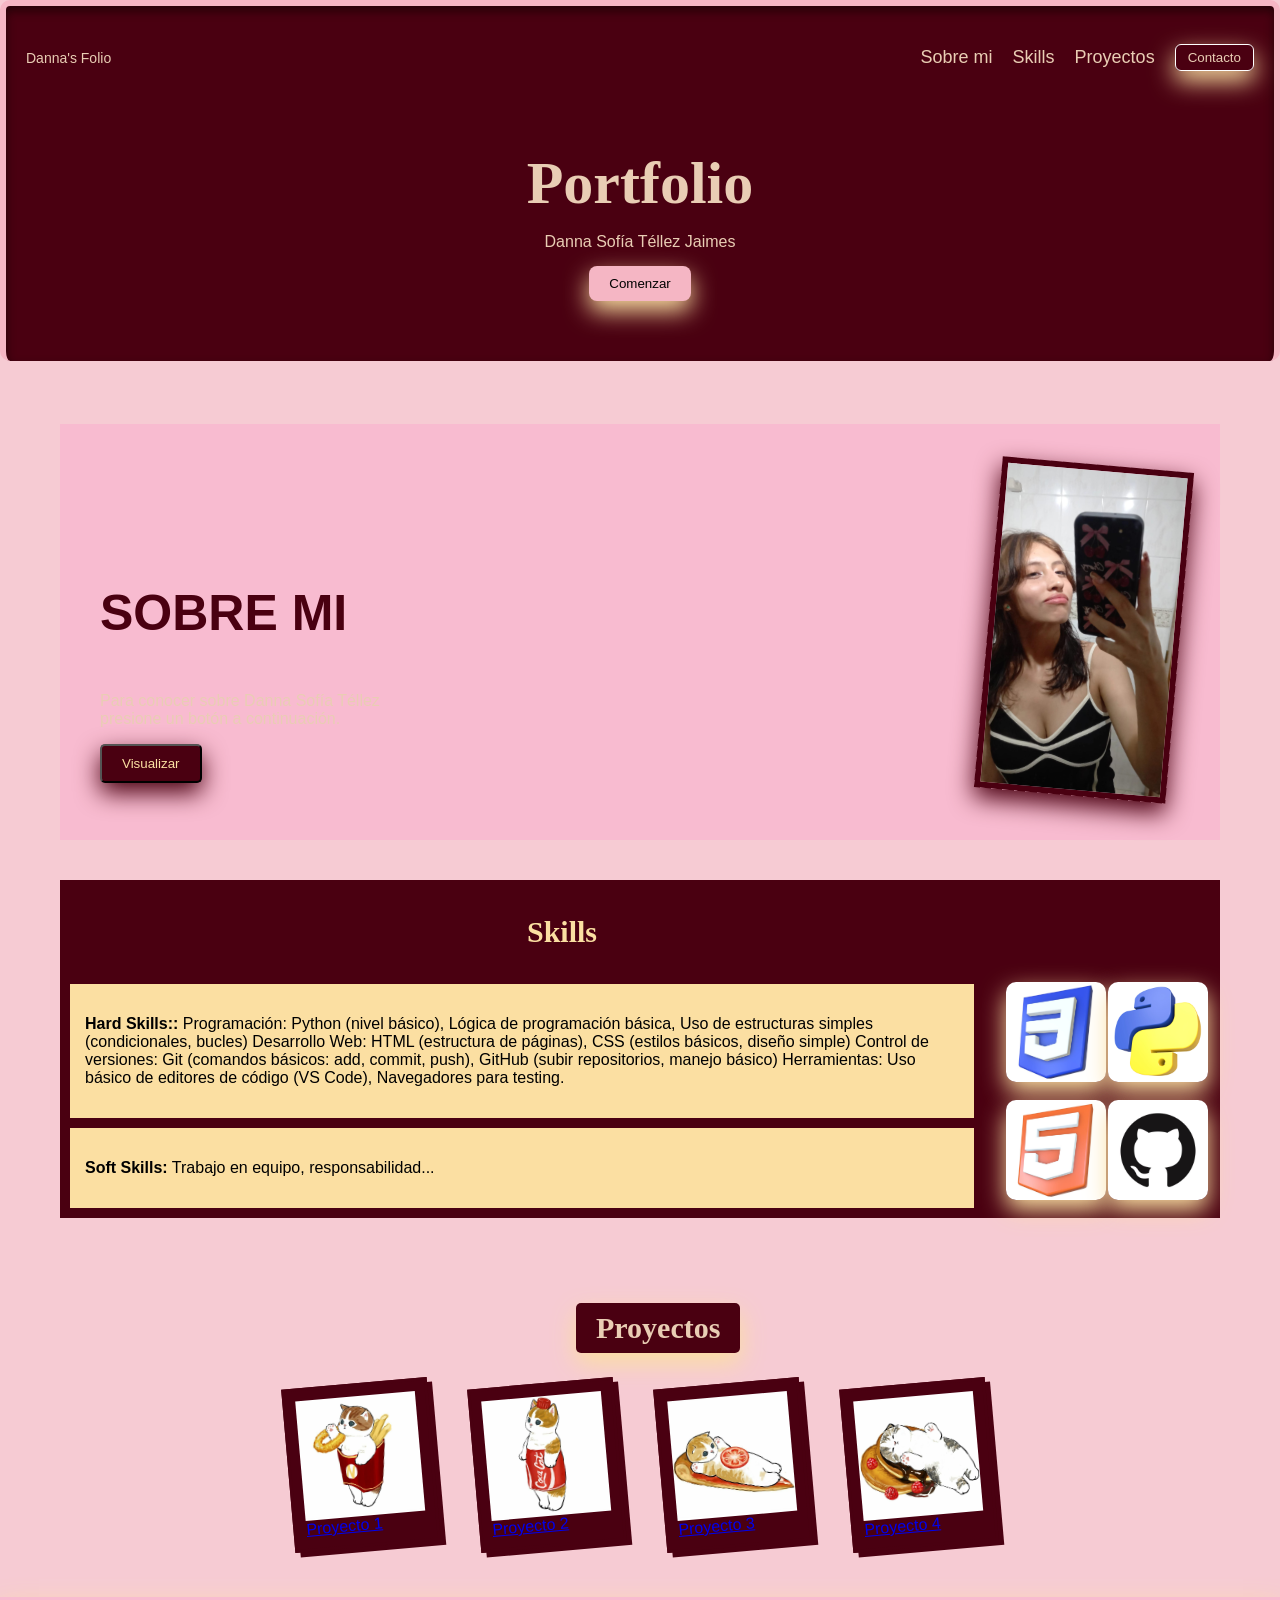
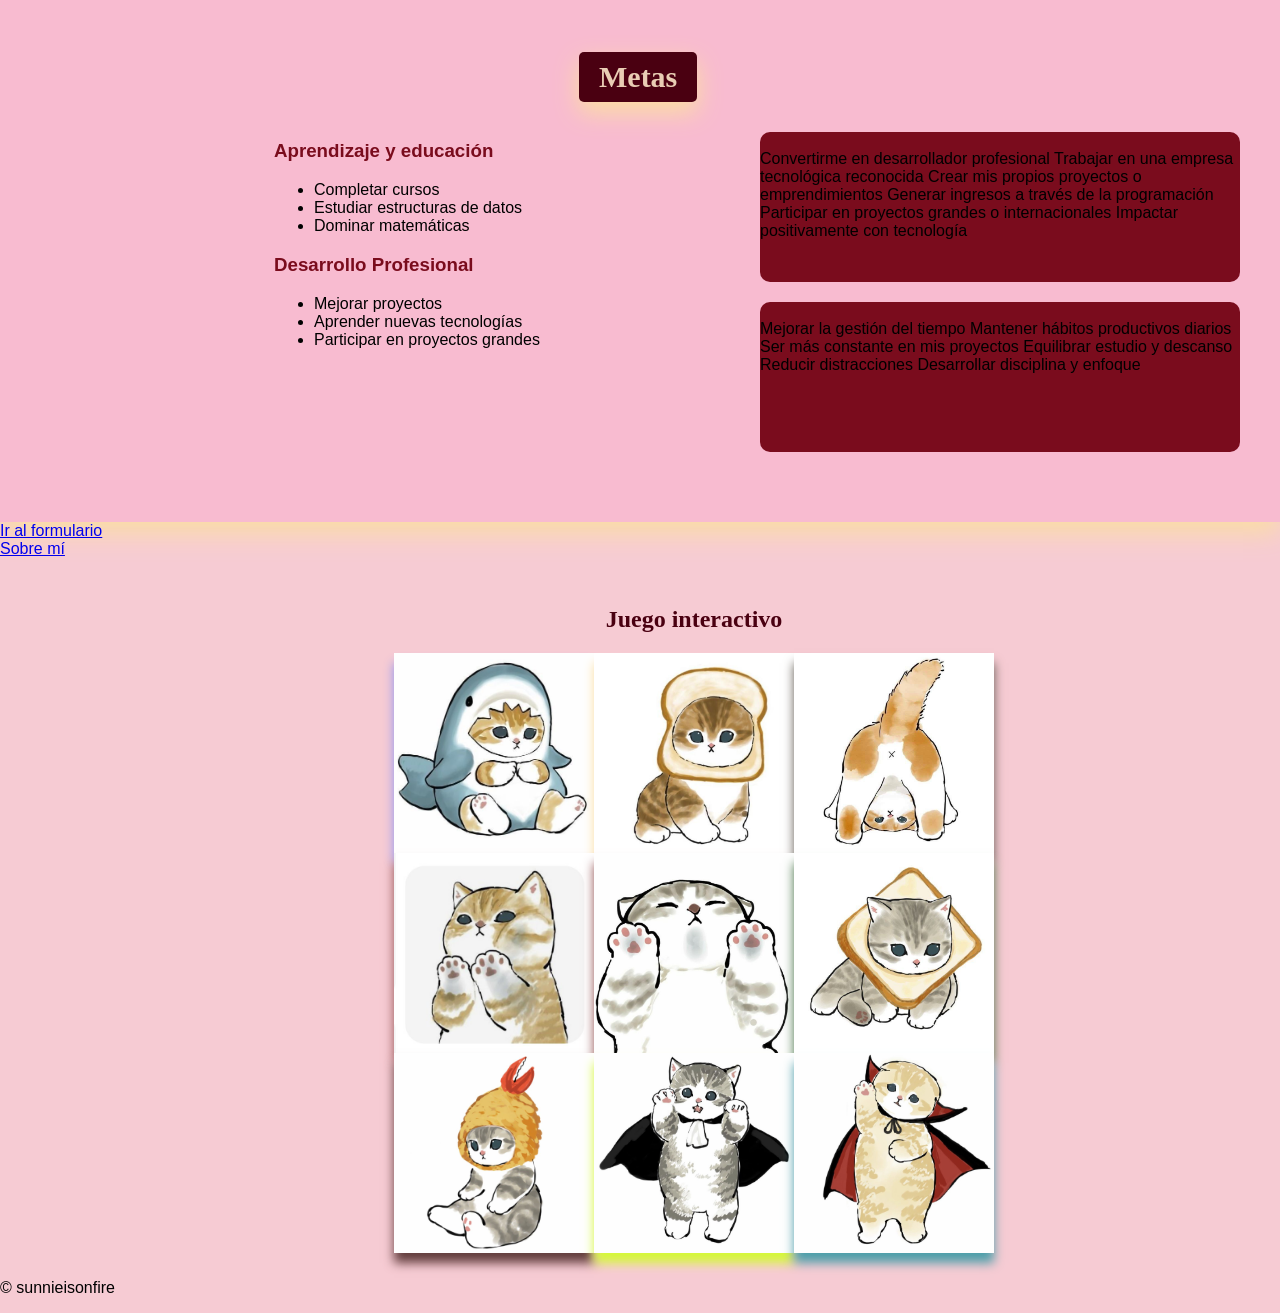
<file: index.html>
<!DOCTYPE html>
<html lang="es">

<head>
    <meta charset="UTF-8">
    <title>Portfolio</title>
    <link rel="stylesheet" href="style1.css">
</head>

<body>
    <main>
        <header class="hero">
            <nav class="navbar">
                <div class="logo">Danna's Folio</div>
                <ul class="menu">
                    <li><a href="#about">Sobre mi</a></li>
                    <li><a href="#skills-section">Skills</a></li>
                    <li><a href="#proyectos">Proyectos</a></li>
                    <li><button class="btn-nav"><a href="formulario.html">Contacto</a></button></li>
                </ul>
            </nav>

            <!-- CONTENIDO -->
            <div class="hero-content">
                <h1>Portfolio</h1>
                <p>Danna Sofía Téllez Jaimes</p>
                <button button onclick="window.location.href='#about'" class="btn-main">Comenzar</button>
            </div>

        </header>
        <section id="about">

            <!-- SOBRE MI -->
            <div class="about-card">
                <div class="text">
                    <h3>SOBRE MI</h3>
                    <p>Para conocer sobre Danna Sofía Téllez presione un botón a continuación.</p>
                    <button onclick="location.href='sobre-mi.html'" class="btn">Visualizar</button>
                </div>

                <div class="photo">
                    <img src="img/sobre-mi.jpg" alt="foto sobre mi">
                </div>
            </div>

            <!-- SKILLS -->
            <div id="skills-section">

                <div class="skills">
                    <h2>Skills</h2>
                    <div class="skills-box">
                        <p><strong>Hard Skills::</strong> Programación: Python (nivel básico), Lógica de programación
                            básica, Uso de estructuras simples (condicionales, bucles)
                            Desarrollo Web: HTML (estructura de páginas), CSS (estilos básicos, diseño simple)
                            Control de versiones: Git (comandos básicos: add, commit, push), GitHub (subir repositorios,
                            manejo básico)
                            Herramientas: Uso básico de editores de código (VS Code), Navegadores para testing.</p>
                    </div>
                    <div class="skills-box">
                        <p><strong>Soft Skills:</strong> Trabajo en equipo, responsabilidad...</p>
                    </div>
                </div>

                <div class="decor">
                    <div><img src="img/css.jpg" alt="CSS"></div>
                    <div><img src="img/python.jpg" alt="Python"></div>
                    <div><img src="img/html.jpg" alt="HTML"></div>
                    <div><img src="img/git.jpg" alt="GitHub"></div>
                </div>

            </div>

        </section>

        <section id="proyectos">
            <h2 class="titulo">Proyectos</h2>

            <div class="cards">
                <div class="card">
                    <img src="img/kit1.jpg" alt=""><a href="https://github.com/sunisonfire/examen-GitHub.git">Proyecto 1</a>
                </div>
                <div class="card">
                    <img src="img/kit2.jpg" alt=""><a href="https://github.com/sunisonfire/examen-GitHub.git">Proyecto 2</a>
                </div>
                <div class="card">
                    <img src="img/kit3.jpg" alt=""><a href="https://github.com/sunisonfire/examen-GitHub.git">Proyecto 3</a>
                </div>
                <div class="card">
                    <img src="img/kit4.jpg" alt=""><a href="https://github.com/sunisonfire/examen-GitHub.git">Proyecto 4</a>
                </div>
            </div>
        </section>

        <section class="metas">
            <h2 class="titulo">Metas</h2>

            <div class="contenido">
                <div class="texto">
                    <h3>Aprendizaje y educación</h3>
                    <ul>
                        <li>Completar cursos</li>
                        <li>Estudiar estructuras de datos</li>
                        <li>Dominar matemáticas</li>
                    </ul>

                    <h3>Desarrollo Profesional</h3>
                    <ul>
                        <li>Mejorar proyectos</li>
                        <li>Aprender nuevas tecnologías</li>
                        <li>Participar en proyectos grandes</li>
                    </ul>
                </div>

                <div class="imagenes">
                    <div class="box"><br>Convertirme en desarrollador profesional
                        Trabajar en una empresa tecnológica reconocida
                        Crear mis propios proyectos o emprendimientos
                        Generar ingresos a través de la programación
                        Participar en proyectos grandes o internacionales
                        Impactar positivamente con tecnología</div>
                    <div class="box"><br>Mejorar la gestión del tiempo
                        Mantener hábitos productivos diarios
                        Ser más constante en mis proyectos
                        Equilibrar estudio y descanso
                        Reducir distracciones
                        Desarrollar disciplina y enfoque</div>
                </div>
            </div>
        </section>

        <section>
            <a href="formulario.html">Ir al formulario</a>
        </section>

        <section>
            <a href="sobre-mi.html">Sobre mí</a>
        </section>
        <br>
        <section id="rude">
            <h1> Juego interactivo </h1>
            <img src="/img/cutie1.jpg" alt="Cutie 1" id="cutie1">
            <img src="/img/cutie2.jpg" alt="Cutie 2" id="cutie2">
            <img src="/img/cutie3.jpg" alt="Cutie 3" id="cutie3">
            <img src="/img/cutie4.jpg" alt="Cutie 4" id="cutie4">
            <img src="/img/cutie5.jpg" alt="Cutie 5" id="cutie5">
            <img src="/img/cutie6.jpg" alt="Cutie 6" id="cutie6">
            <img src="/img/cutie7.jpg" alt="Cutie 7" id="cutie7">
            <img src="/img/cutie8.jpg" alt="Cutie 8" id="cutie8">
            <img src="/img/cutie9.jpg" alt="Cutie 9" id="cutie9">
        </section>
    </main>
    <footer>
        <p>&copy; sunnieisonfire</p>
    </footer>
</body>

</html>
</file>
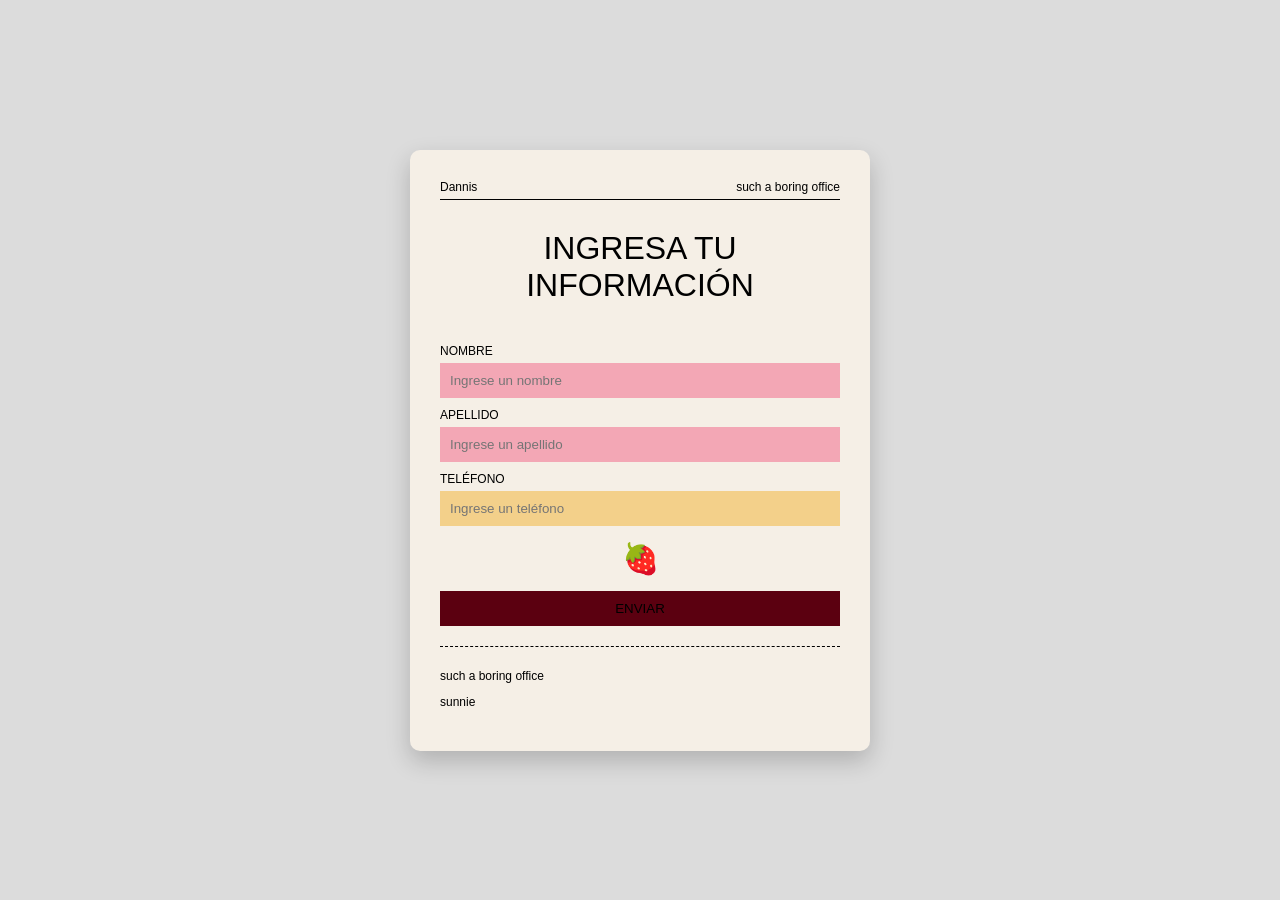
<file: formulario.html>
<!DOCTYPE html>
<html lang="es">

<head>
    <meta charset="UTF-8">
    <title>Formulario</title>
    <link rel="stylesheet" href="style2.css">
</head>

<body>

    <div class="contenedor">

        <div class="hoja">
            <div class="top">
                <span>Dannis</span>
                <span>such a boring office</span>
            </div>

            <h1>INGRESA TU INFORMACIÓN</h1>

            <form>
                <label>NOMBRE</label>
                <input type="text" placeholder="Ingrese un nombre">

                <label>APELLIDO</label>
                <input type="text" placeholder="Ingrese un apellido">

                <label>TELÉFONO</label>
                <input type="text" class="telefono" placeholder="Ingrese un teléfono">

                <div class="emoji">🍓</div>

                
                <button onclick="window.location.href='gracias.html'">ENVIAR</button>
            </form>

            <div class="bottom">
                <p>such a boring office</p>
                <p>sunnie</p>
            </div>
        </div>


    </div>

</body>

</html>
</file>
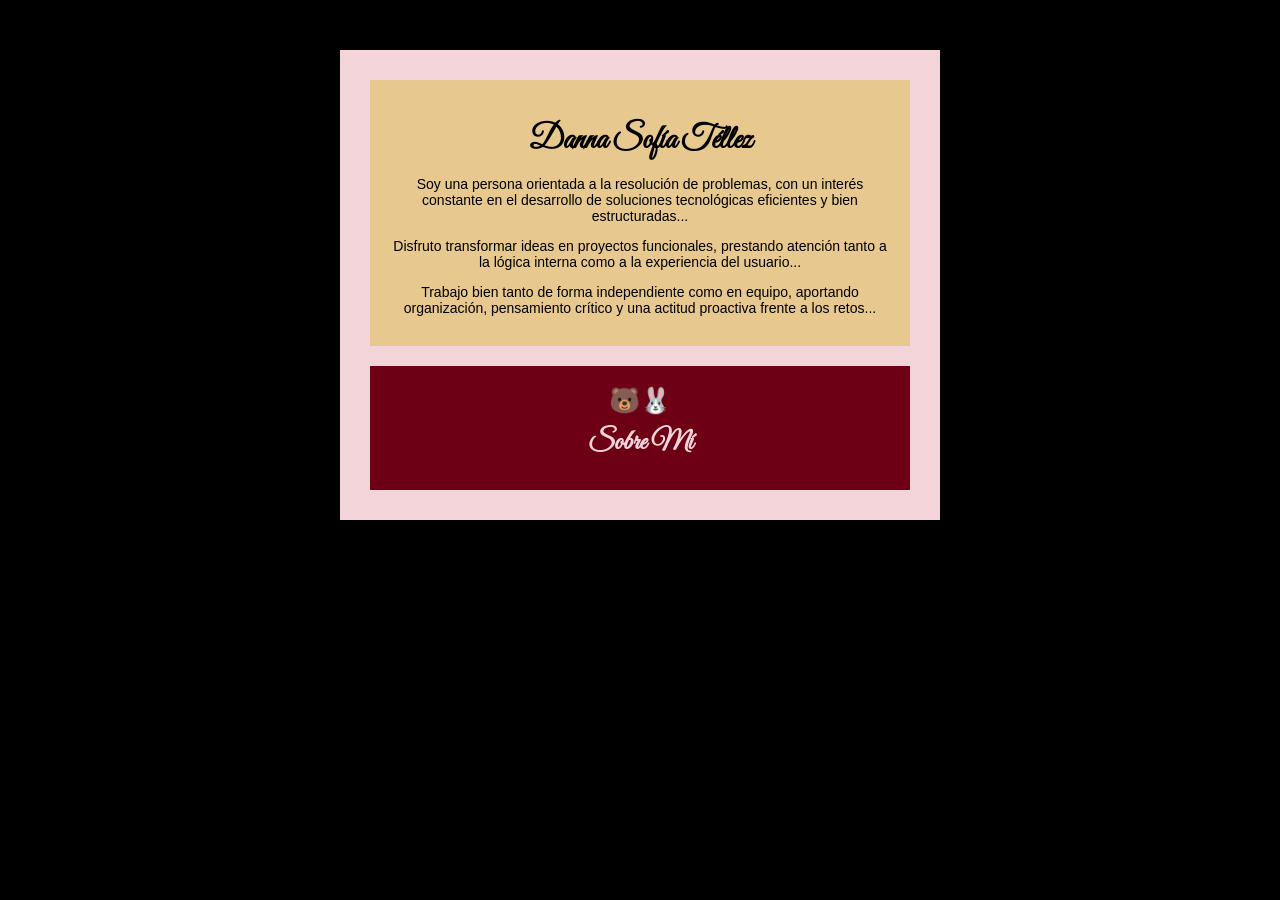
<file: sobre-mi.html>
<!DOCTYPE html>
<html lang="es">

<head>
    <meta charset="UTF-8">
    <title>Sobre mí</title>
    <link rel="stylesheet" href="style3.css">

    <!-- Fuente elegante -->
    <link href="https://fonts.googleapis.com/css2?family=Great+Vibes&display=swap" rel="stylesheet">
</head>

<body>

    <div class="contenedor">

        <!-- capas fondo -->
        <div class="capa capa1"></div>
        <div class="capa capa2"></div>

        <div class="tarjeta">

            <div class="contenido">
                <h1>Danna Sofía Téllez</h1>

                <p>
                    Soy una persona orientada a la resolución de problemas, con un interés constante en el desarrollo de
                    soluciones tecnológicas eficientes y bien estructuradas...
                </p>

                <p>
                    Disfruto transformar ideas en proyectos funcionales, prestando atención tanto a la lógica interna
                    como a la experiencia del usuario...
                </p>

                <p>
                    Trabajo bien tanto de forma independiente como en equipo, aportando organización, pensamiento
                    crítico y una actitud proactiva frente a los retos...
                </p>
            </div>

            <div class="cinta">
                <div class="ositos">🐻🐰</div>
                <h2>Sobre Mí</h2>
            </div>

        </div>

    </div>

</body>

</html>
</file>
<file: style1.css>
body {
    margin: 0;
    background: #F5D0D0;
    font-family: Arial, sans-serif;
}

/* F8BBD0 PINK 
F5D0D0 soft PINK
FBDFA2 YELLOW
4A0011 RED 
e9cdb4 e9cdb4*/
.hero {
    background: #4A0011;
    color: #e9cdb4;
    padding: 20px;
    border: 6px solid #f5b6c4;
    border-bottom: 1300px;
    border-radius: 10px 10px 10px 10px;
    box-shadow: inset 0 5px 10px rgba(20, 3, 3, 0.668);
}

.navbar {
    display: flex;
    justify-content: space-between;
    align-items: center;
    color: #e9cdb4;
    font-size: 18px;
    text-decoration: none;
}

.navbar text {
    color: #e9cdb4;
    font-size: 18px;
    text-decoration: none;
}

.logo {
    font-size: 14px;
}

.menu {
    display: flex;
    list-style: none;
    gap: 20px;
    align-items: center;
}

.menu li a {
    cursor: pointer;
    color: #e9cdb4;
    text-decoration: none;
}

.btn-nav {
    background: transparent;
    border: 1px solid #fff;
    color: #e9cdb4;
    padding: 5px 12px;
    border-radius: 6px;
    box-shadow: 0px 10px 25px #FBDFA2;
}

.hero-content {
    text-align: center;
    margin-top: 60px;
    margin-bottom: 40px;
}

.hero-content h1 {
    font-family: "Brush Script MT", cursive;
    font-size: 60px;
    margin: 0;
    background-color: transparent;
}

.hero-content p {
    margin: 15px 0;
}

.btn-main {
    background: #f5b6c4;
    border: none;
    padding: 10px 20px;
    border-radius: 8px;
    cursor: pointer;
    box-shadow: 0px 10px 25px #FBDFA2;
}



body {
    background: #e6a8b5;
    font-family: Arial, sans-serif;
}


#about {
    padding: 60px;
}


.about-card {
    background: #F8BBD0;
    color: #e9cdb4;
    display: flex;
    justify-content: space-between;
    padding: 40px;
    position: relative;
    margin-top: 3px;
}


.text {
    max-width: 300px;
    margin-top: 70px;
}

.text h3 {
    color: #4A0011;
    font-size: 50px;
}

.btn {
    background: #4A0011;
    color: #FBDFA2;
    padding: 10px 20px;
    border-radius: 5px;
    display: inline-block;
    box-shadow: 0px 10px 25px #4A0011;
}


.photo img {
    width: 180px;
    border: 6px solid #4A0011;
    transform: rotate(5deg);
    box-shadow: 0px 10px 25px #4A0011;
}


#skills-section {
    background-color: #4A0011;
    display: flex;
    margin-top: 40px;
    gap: 30px;
}

.skills {
    flex: 1;
}

.skills h2 {
    color: #FBDFA2;
    font-size: 30px;
    padding: 10px;
    margin-left: 50%;
    width: fit-content;
    font-family: "Brush Script MT", cursive;
}

.skills-box {
    background: #FBDFA2;
    padding: 15px;
    margin-top: 10px;
    margin-left: 10px;
    margin-bottom: 10px;
}

.decor {
    margin-top: 100px;
    display: flex;
    align-items: right;
    gap: 2px;
    margin-right: 10px;
    display: grid;
    grid-template-columns: repeat(2, 1fr);
    padding: 2px;
}

.decor img {
    width: 100px;
    height: 100px;
    border-radius: 10px;
    box-shadow: 0px 10px 25px #FBDFA2;
}
.decor img:hover{
    transform: scale(1.2);
    transition: 0.3s;
}
.card {
    background: e9cdb4;
    padding: 20px;
    margin: 10px;
    display: inline-block;
    transform: rotate(-5deg);
    border: 3px solid #4A0011;
}

.robot {
    background: e9cdb4;
    padding: 15px;
    margin-top: 20px;
    transform: rotate(5deg);
    border: 2px solid #ccc;
}

body {
    margin: 0;
    font-family: "Segoe UI", sans-serif;
    background: #f6cbd3;
}

.titulo {
    background: #4A0011;
    color: #e9cdb4;
    display: inline-block;
    font-size: 30px;
    padding: 8px 20px;
    border-radius: 5px;
    margin-bottom: 20px;
    margin-left: 45%;
    box-shadow: 0px 10px 25px #FBDFA2;
    font-family: "Brush Script MT", cursive;
}

.proyectos {
    padding: 30px;
    text-align: center;
}
.proyectos img a{
    color: #e9cdb4;
    text-decoration: none;
}

.cards {
    display: flex;
    justify-content: center;
    gap: 20px;
}

.card {
    background: #4A0011;
    padding: 10px;
    box-shadow: 5px 5px 0px #4A0011;
}

.card img {
    display: block;
    width: 120px;
    height: 120px;
    background: e9cdb4;
}

.metas {
    background: #f3d6db;
    padding: 30px;
    margin-top: 40px;
    box-shadow: 0px 10px 25px #FBDFA2;
    background-color: #F8BBD0;
}

.contenido {
    display: flex;
    justify-content: space-between;
    gap: 20px;
}

.texto {
    width: 60%;
    margin-left: 20%;
}

.texto h3 {
    color: #7a0c1d;
}

.imagenes {
    display: flex;
    flex-direction: column;
    gap: 20px;
    margin: 10px 10px 40px 40px;
}

.box {
    height: 150px;
    width: 480px;
    background: #7a0c1d;
    border-radius: 10px;

}

.imagenes text{
    text-align: center;
    color: e9cdb4;
}
#rude{
    display: grid;
    grid-template-columns: repeat(3, 1fr);
    padding: 10px;
    margin: 0 30%;
}
#rude img{
    height: 200px;
    width: 200px;
    object-fit: cover;
}
#cutie1{
    box-shadow: 0px 10px 10px #8994f5;
    grid-column: span 1;
    grid-row: span 1;
    margin: auto;
    grid: auto;
}
#cutie2{
    box-shadow: 0px 10px 10px #FBDFA2;
}
#cutie3{
    box-shadow: 0px 10px 10px #615b52;
}
#cutie4{
    box-shadow: 0px 10px 10px #914f4f;
}
#cutie5{
    box-shadow: 0px 10px 10px #914f4f;
}
#cutie6{
    box-shadow: 0px 10px 10px #487448;
}
#cutie7{
    box-shadow: 0px 10px 10px #633e3e;
}
#cutie8{
    box-shadow: 0px 10px 10px #d5f838;
}
#cutie9{
    box-shadow: 0px 10px 10px #4e9faa;
}
#rude img:hover{
    transform: scale(1.2);
    transition: 0.3s;
}
#rude h1{
    grid-column: span 3;
    text-align: center;
    color: #4A0011;
    font-family: "Brush Script MT", cursive;
}
</file>
<file: style2.css>
body {
    margin: 0;
    background: #dcdcdc;
    font-family: "Segoe UI", sans-serif;
}

.contenedor {
    display: flex;
    flex-direction: column;
    align-items: center;
    justify-content: center;
    height: 100vh;
}

.hoja {
    width: 400px;
    background: #f5efe6;
    padding: 30px;
    border-radius: 10px;
    box-shadow: 0px 10px 25px rgba(0, 0, 0, 0.2);
    position: relative;
    z-index: 2;
}

.top {
    display: flex;
    justify-content: space-between;
    font-size: 12px;
    border-bottom: 1px solid black;
    padding-bottom: 5px;
}

h1 {
    text-align: center;
    font-weight: 400;
    margin: 30px 0;
}


form {
    display: flex;
    flex-direction: column;
}

label {
    font-size: 12px;
    margin-top: 10px;
}

input {
    padding: 10px;
    border: none;
    margin-top: 5px;
    background: #f3a7b5;
    color: e9cdb4;
    outline: none;
}

.telefono {
    background: #f3d08a;
    color: black;
}

.emoji {
    text-align: center;
    font-size: 30px;
    margin: 15px 0;
}

button {
    background: #5b0010;
    color: e9cdb4;
    padding: 10px;
    border: none;
    cursor: pointer;
}

.bottom {
    margin-top: 20px;
    font-size: 12px;
    border-top: 1px dashed black;
    padding-top: 10px;
}

.maquina {
    width: 420px;
    height: 120px;
    background: #a11;
    margin-top: -30px;
    border-radius: 10px;
    box-shadow: inset 0 5px 10px rgba(0, 0, 0, 0.3);
}
</file>
<file: style3.css>
body {
    margin: 0;
    background: black;
    font-family: "Segoe UI", sans-serif;
}

.contenedor {
    position: relative;
    width: 600px;
    margin: 50px auto;
}


.capa {
    position: absolute;
    width: 100%;
    height: 100%;
    top: 20px;
    left: 20px;
    border-radius: 5px;
}


.tarjeta {
    background: #f2d4d9;
    padding: 30px;
    position: relative;
    z-index: 1;
    box-shadow: 10px 10px 0px #000;
}

.contenido {
    background: #e7c88f;
    padding: 20px;
    text-align: center;
}

h1 {
    font-family: 'Great Vibes', cursive;
    font-size: 32px;
    margin-bottom: 15px;
}

p {
    font-size: 14px;
    margin-bottom: 10px;
}


.cinta {
    background: #6d0014;
    margin-top: 20px;
    padding: 20px;
    text-align: center;
    color: #f2d4d9;
}

.cinta h2 {
    font-family: 'Great Vibes', cursive;
    font-size: 28px;
    margin: 10px 0;
}

.ositos {
    font-size: 25px;
}
</file>
